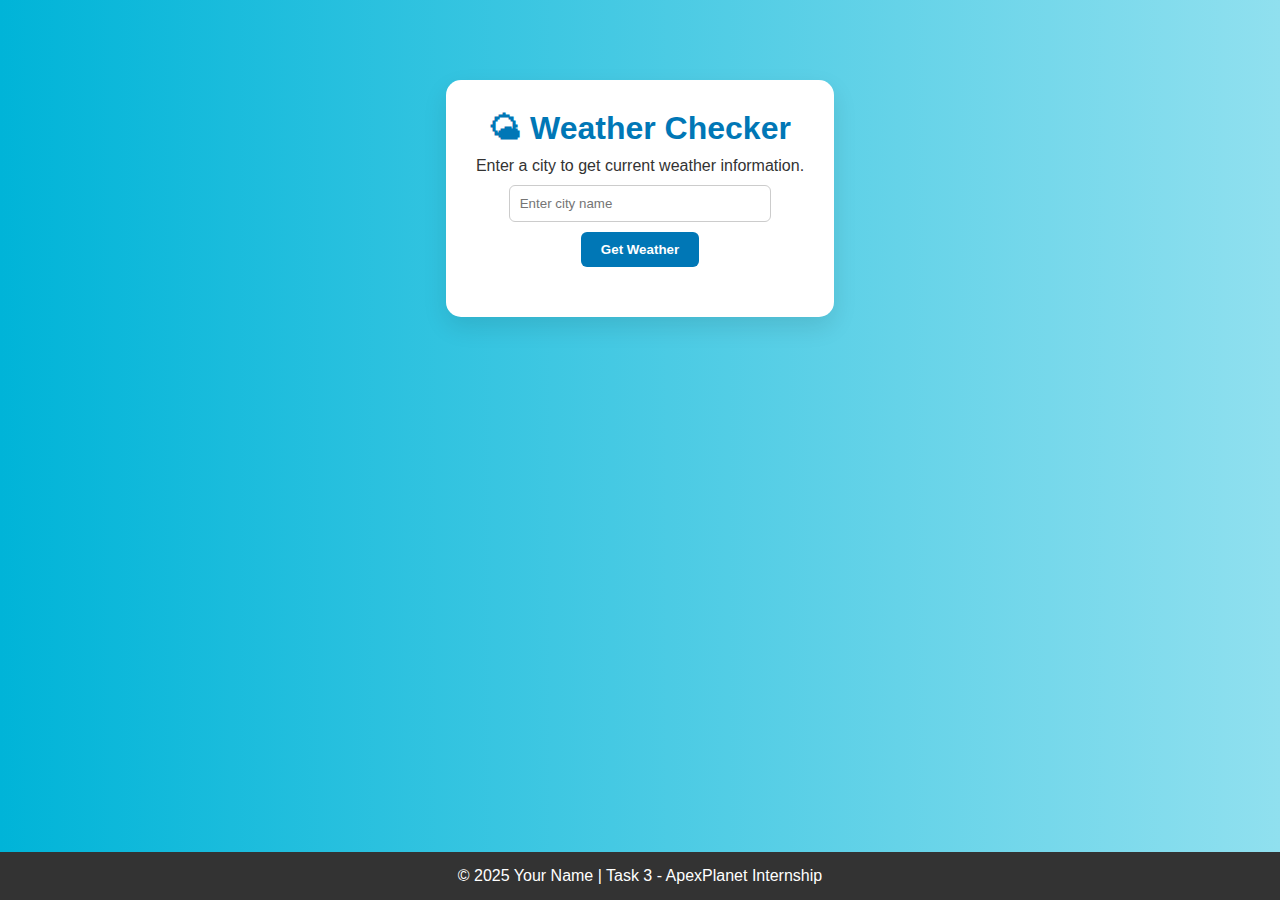
<file: task 3/index.html>
<!DOCTYPE html>
<html lang="en">
<head>
  <meta charset="UTF-8" />
  <meta name="viewport" content="width=device-width, initial-scale=1.0"/>
  <title>Weather App - Task 3</title>
  <link rel="stylesheet" href="style.css" />
</head>
<body>

  <div class="container">
    <h1>🌤 Weather Checker</h1>
    <p>Enter a city to get current weather information.</p>

    <input type="text" id="cityInput" placeholder="Enter city name" />
    <button onclick="getWeather()">Get Weather</button>

    <div class="result" id="weatherResult"></div>
  </div>

  <footer>
    <p>© 2025 Your Name | Task 3 - ApexPlanet Internship</p>
  </footer>

  <script src="script.js"></script>
</body>
</html>
</file>
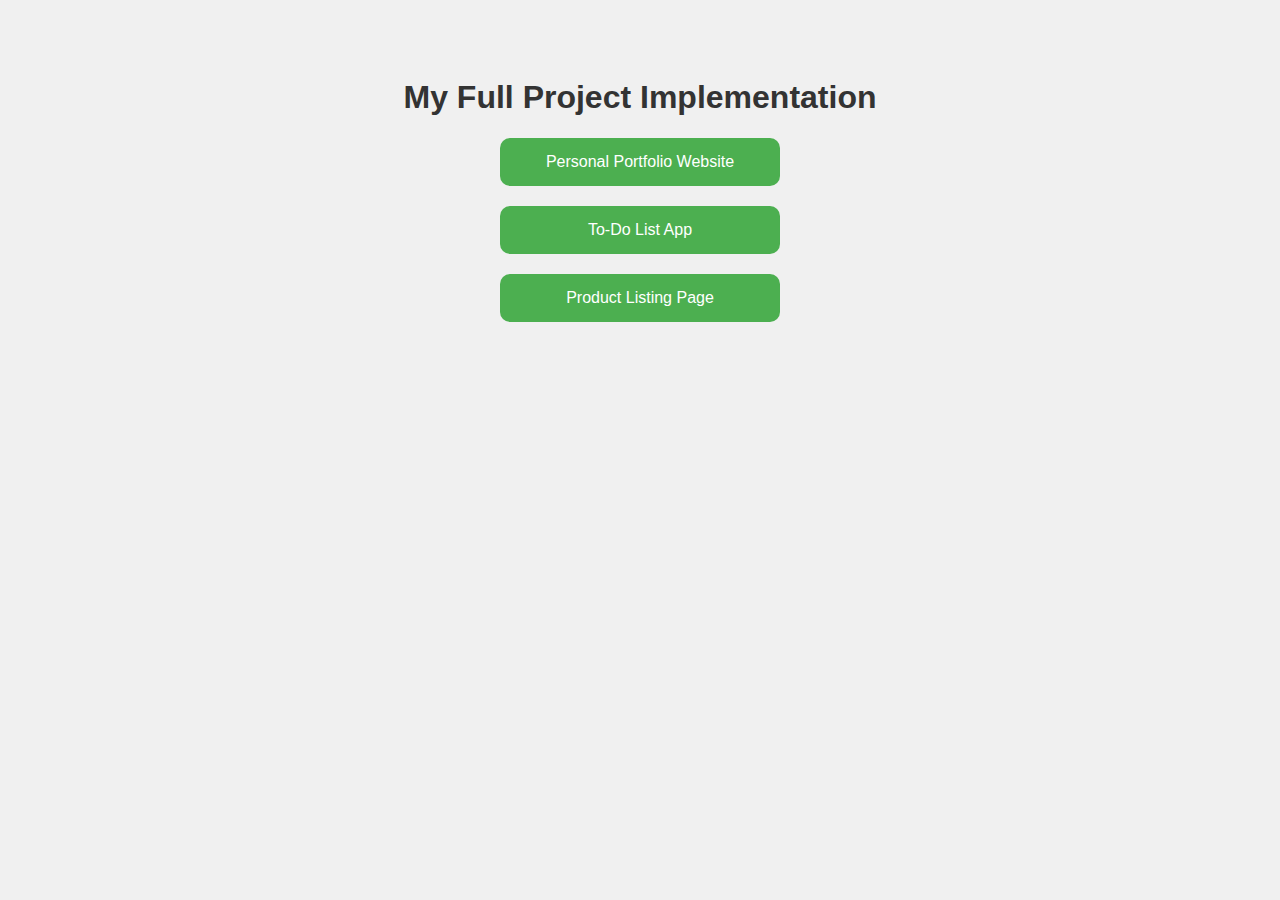
<file: task 4/index.html>
<!DOCTYPE html>
<html>
<head>
  <title>Project Hub</title>
  <style>
    body { font-family: Arial; text-align: center; background: #f0f0f0; padding: 50px; }
    a { display: block; margin: 20px; padding: 15px; background: #4CAF50; color: white; text-decoration: none; border-radius: 10px; width: 250px; margin-left: auto; margin-right: auto; }
    h1 { color: #333; }
  </style>
</head>
<body>
  <h1>My Full Project Implementation</h1>
  <a href="portfolio.html">Personal Portfolio Website</a>
  <a href="todo.html">To-Do List App</a>
  <a href="products.html">Product Listing Page</a>
</body>
</html>
</file>
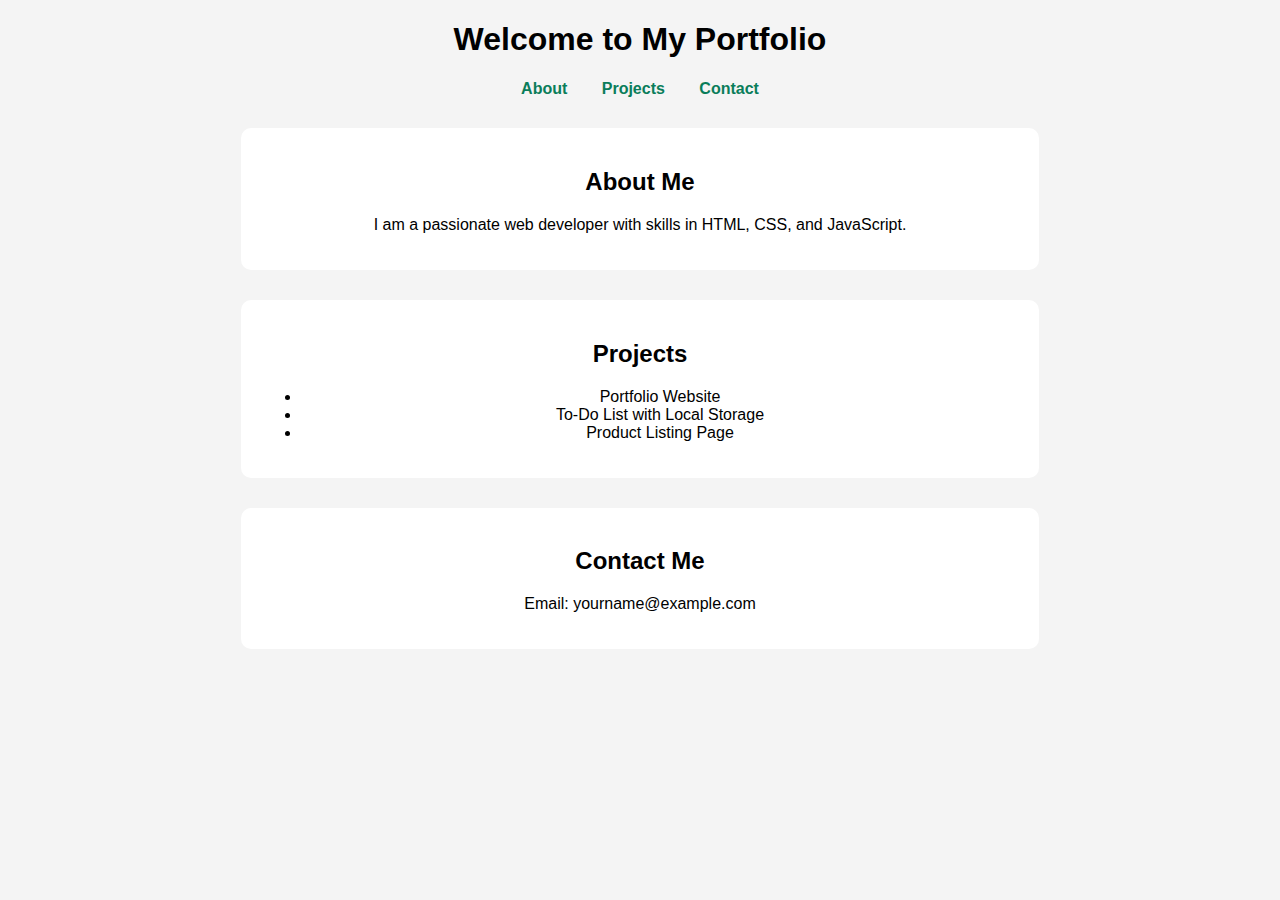
<file: task 4/portfolio.html>
<!-- Save this file as portfolio.html -->
<!DOCTYPE html>
<html>
<head>
  <title>My Portfolio</title>
  <style>
    body { font-family: Arial, sans-serif; text-align: center; background: #f4f4f4; }
    nav a { margin: 15px; color: #0a7d5a; text-decoration: none; font-weight: bold; }
    section { margin-top: 30px; padding: 20px; background: white; width: 60%; margin-left: auto; margin-right: auto; border-radius: 10px; }
  </style>
</head>
<body>
  <h1>Welcome to My Portfolio</h1>
  <nav>
    <a href="#about">About</a>
    <a href="#projects">Projects</a>
    <a href="#contact">Contact</a>
  </nav>

  <section id="about">
    <h2>About Me</h2>
    <p>I am a passionate web developer with skills in HTML, CSS, and JavaScript.</p>
  </section>

  <section id="projects">
    <h2>Projects</h2>
    <ul>
      <li>Portfolio Website</li>
      <li>To-Do List with Local Storage</li>
      <li>Product Listing Page</li>
    </ul>
  </section>

  <section id="contact">
    <h2>Contact Me</h2>
    <p>Email: yourname@example.com</p>
  </section>
</body>
</html>
</file>
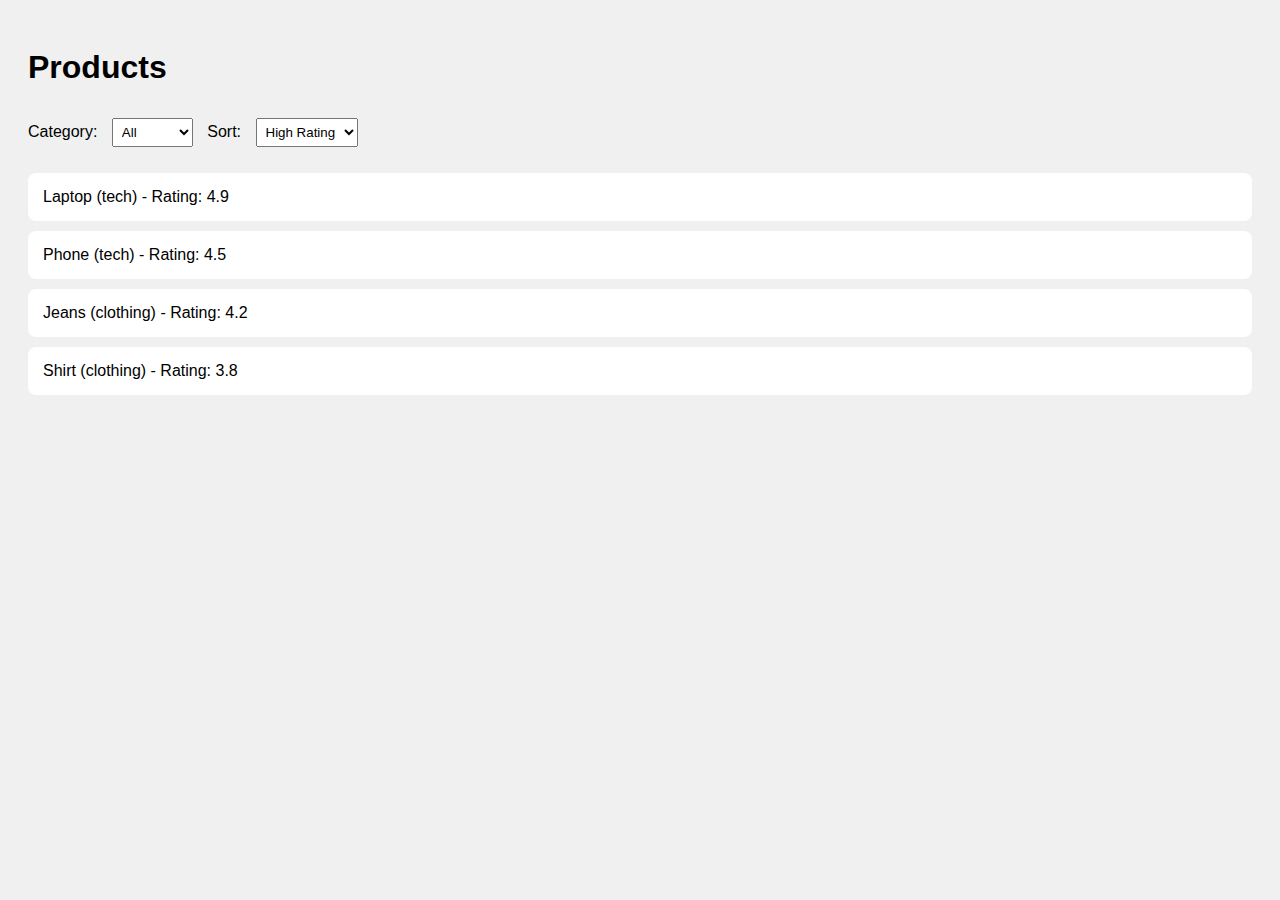
<file: task 4/products.html>
<!-- Save this file as products.html -->
<!DOCTYPE html>
<html>
<head>
  <title>Product Listing</title>
  <style>
    body { font-family: Arial; padding: 20px; background: #f0f0f0; }
    select { margin: 10px; padding: 5px; }
    ul { list-style: none; padding: 0; }
    li { background: white; margin: 10px 0; padding: 15px; border-radius: 8px; }
  </style>
</head>
<body>
  <h1>Products</h1>

  <label>Category:
    <select id="filter" onchange="showProducts()">
      <option value="all">All</option>
      <option value="tech">Tech</option>
      <option value="clothing">Clothing</option>
    </select>
  </label>

  <label>Sort:
    <select id="sort" onchange="showProducts()">
      <option value="high">High Rating</option>
      <option value="low">Low Rating</option>
    </select>
  </label>

  <ul id="products"></ul>

  <script>
    const items = [
      { name: "Phone", category: "tech", rating: 4.5 },
      { name: "Shirt", category: "clothing", rating: 3.8 },
      { name: "Laptop", category: "tech", rating: 4.9 },
      { name: "Jeans", category: "clothing", rating: 4.2 }
    ];

    function showProducts() {
      const category = document.getElementById("filter").value;
      const sort = document.getElementById("sort").value;

      let filtered = items.filter(item => category === "all" || item.category === category);
      filtered.sort((a, b) => sort === "high" ? b.rating - a.rating : a.rating - b.rating);

      document.getElementById("products").innerHTML = "";
      filtered.forEach(item => {
        document.getElementById("products").innerHTML += `
          <li>${item.name} (${item.category}) - Rating: ${item.rating}</li>`;
      });
    }

    showProducts();
  </script>
</body>
</html>
</file>
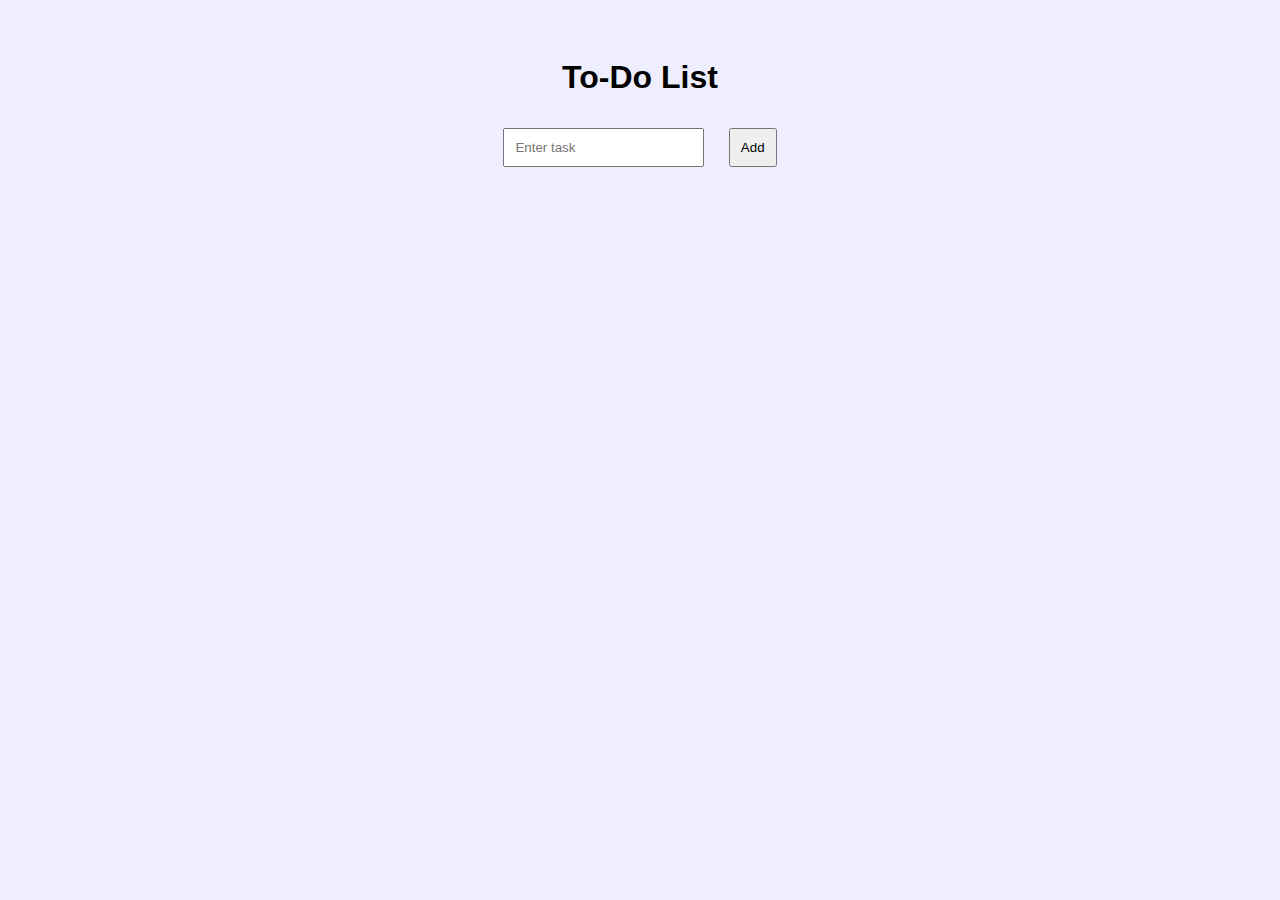
<file: task 4/todo.html>
<!-- Save this file as todo.html -->
<!DOCTYPE html>
<html>
<head>
  <title>Simple To-Do List</title>
  <style>
    body { font-family: Arial; text-align: center; background-color: #eef; padding: 30px; }
    input, button { padding: 10px; margin: 10px; }
    ul { list-style-type: none; padding: 0; }
    li { margin: 5px; background: white; padding: 10px; border-radius: 5px; }
  </style>
</head>
<body>
  <h1>To-Do List</h1>
  <input id="task" placeholder="Enter task">
  <button onclick="addTask()">Add</button>
  <ul id="list"></ul>

  <script>
    let tasks = JSON.parse(localStorage.getItem("tasks")) || [];

    function showTasks() {
      document.getElementById("list").innerHTML = "";
      tasks.forEach((task, i) => {
        document.getElementById("list").innerHTML +=
          `<li>${task} <button onclick="deleteTask(${i})">X</button></li>`;
      });
    }

    function addTask() {
      const task = document.getElementById("task").value;
      if (task) {
        tasks.push(task);
        localStorage.setItem("tasks", JSON.stringify(tasks));
        document.getElementById("task").value = "";
        showTasks();
      }
    }

    function deleteTask(index) {
      tasks.splice(index, 1);
      localStorage.setItem("tasks", JSON.stringify(tasks));
      showTasks();
    }

    showTasks();
  </script>
</body>
</html>
</file>
<file: task 3/style.css>
* {
  margin: 0;
  padding: 0;
  box-sizing: border-box;
}

body {
  font-family: 'Segoe UI', sans-serif;
  background: linear-gradient(to right, #00b4d8, #90e0ef);
  color: #333;
  min-height: 100vh;
  display: flex;
  flex-direction: column;
  justify-content: space-between;
}

.container {
  max-width: 400px;
  margin: 80px auto;
  background: #fff;
  padding: 30px;
  border-radius: 15px;
  box-shadow: 0 10px 25px rgba(0,0,0,0.1);
  text-align: center;
}

h1 {
  margin-bottom: 10px;
  color: #0077b6;
}

input {
  padding: 10px;
  width: 80%;
  margin: 10px 0;
  border: 1px solid #ccc;
  border-radius: 6px;
}

button {
  padding: 10px 20px;
  background: #0077b6;
  color: white;
  border: none;
  border-radius: 6px;
  cursor: pointer;
  font-weight: bold;
}

button:hover {
  background: #023e8a;
}

.result {
  margin-top: 20px;
  font-size: 18px;
}

footer {
  background: #333;
  color: white;
  text-align: center;
  padding: 15px;
}

/* Responsive Design */
@media (max-width: 500px) {
  .container {
    margin: 20px;
    padding: 20px;
  }

  input {
    width: 100%;
  }
}
</file>
